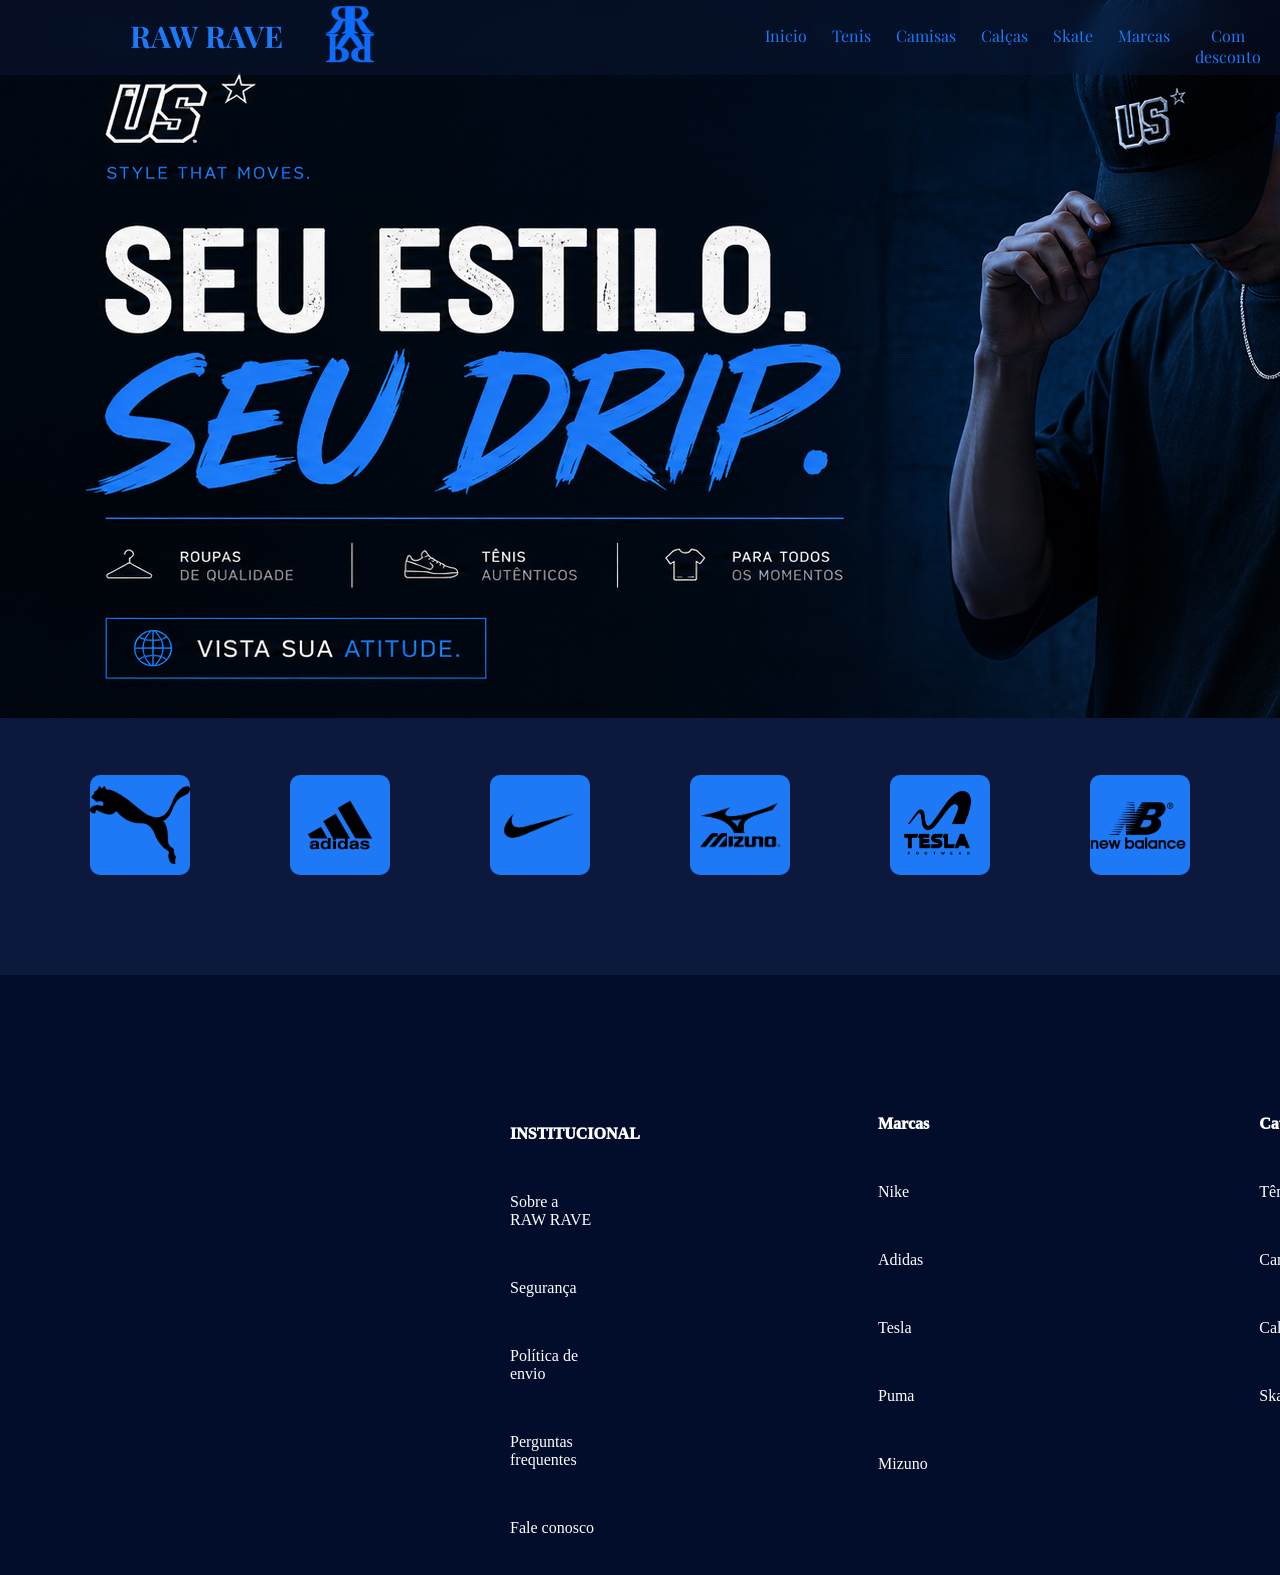
<file: index.html>
<!DOCTYPE html>
<html lang="en">
<head>
    <meta charset="UTF-8">
    <meta name="viewport" content="width=hw, initial-scale=1.0">
    <title>Document</title>
    <link rel="stylesheet" href="figma.css">
    <link rel="preconnect" href="https://fonts.googleapis.com">
<link rel="preconnect" href="https://fonts.gstatic.com" crossorigin>
<link href="https://fonts.googleapis.com/css2?family=Playfair+Display:ital,wght@0,400..900;1,400..900&display=swap" rel="stylesheet">
</head>
<body>
    <header>  <div class="ban">
        
        <ul>

        <div id="raw">RAW RAVE</div>
        <img id="logo" src="ChatGPT Image 1 de jul. de 2026, 15_24_35.png" alt="">
         <li><a href="index.html">Inicio</a></li>
        <li><a href="produtos.html">Tenis</a></li>
        <li><a href="produtos.html">Camisas</a></li>
        <li><a href="produtos.html">Calças</a></li>
        <li><a href="produtos.html">Skate</a></li>
        <li><a href="produtos.html">Marcas</a></li>
        <li><a href="produtos.html">Com desconto</a></li>
        <li><a href="produtos.html"><img src="carrinho.png" alt="" id="carrinho"></a></li>
       </ul>
       </div>
     
    </header>
    <section>
    <div id="fundo"></div>
    <div style="margin-left: 0px;"id ="bolas"><img src="puma.png" alt=""></div>
    <div id ="bolas"> <img src="adidas-png-picture-6-removebg-preview.png" alt=""></div>
    <div id ="bolas"><img src="OIP-removebg-preview.png" alt=""></div>
    <div id ="bolas"><img src="mizuno.png" alt=""></div>
    <div id ="bolas"><img src="TESLA-removebg-preview.png" alt=""></div>
    <div id ="bolas"><img src="newbalance.png" alt=""></div>
</section>

<footer>
    <ul id="roda1">
        <li id="inst">INSTITUCIONAL</li>
        <li><a href="">Sobre a RAW RAVE</a></li>
        <li><a href="">Segurança</a></li>
        <li><a href="">Política de envio</a></li>
        <li><a href="">Perguntas frequentes</a></li>
        <li><a href="">Fale conosco</a></li>
    </ul>

        <ul id="roda2">
        <li id="marcas">Marcas</li>
        <li><a href="">Nike</a></li>
        <li><a href="">Adidas</a></li>
        <li><a href="">Tesla</a></li>
        <li><a href="">Puma</a></li>
        <li><a href="">Mizuno</a></li>
    </ul>

           <ul id="roda3">
        <li id="cat">Categorias</li>
        <li><a href="">Tênis</a></li>
        <li><a href="">Camisetas</a></li>
        <li><a href="">Calças</a></li>
        <li><a href="">Skate</a></li>
    </ul>
</footer>
</body>
</html>
</file>
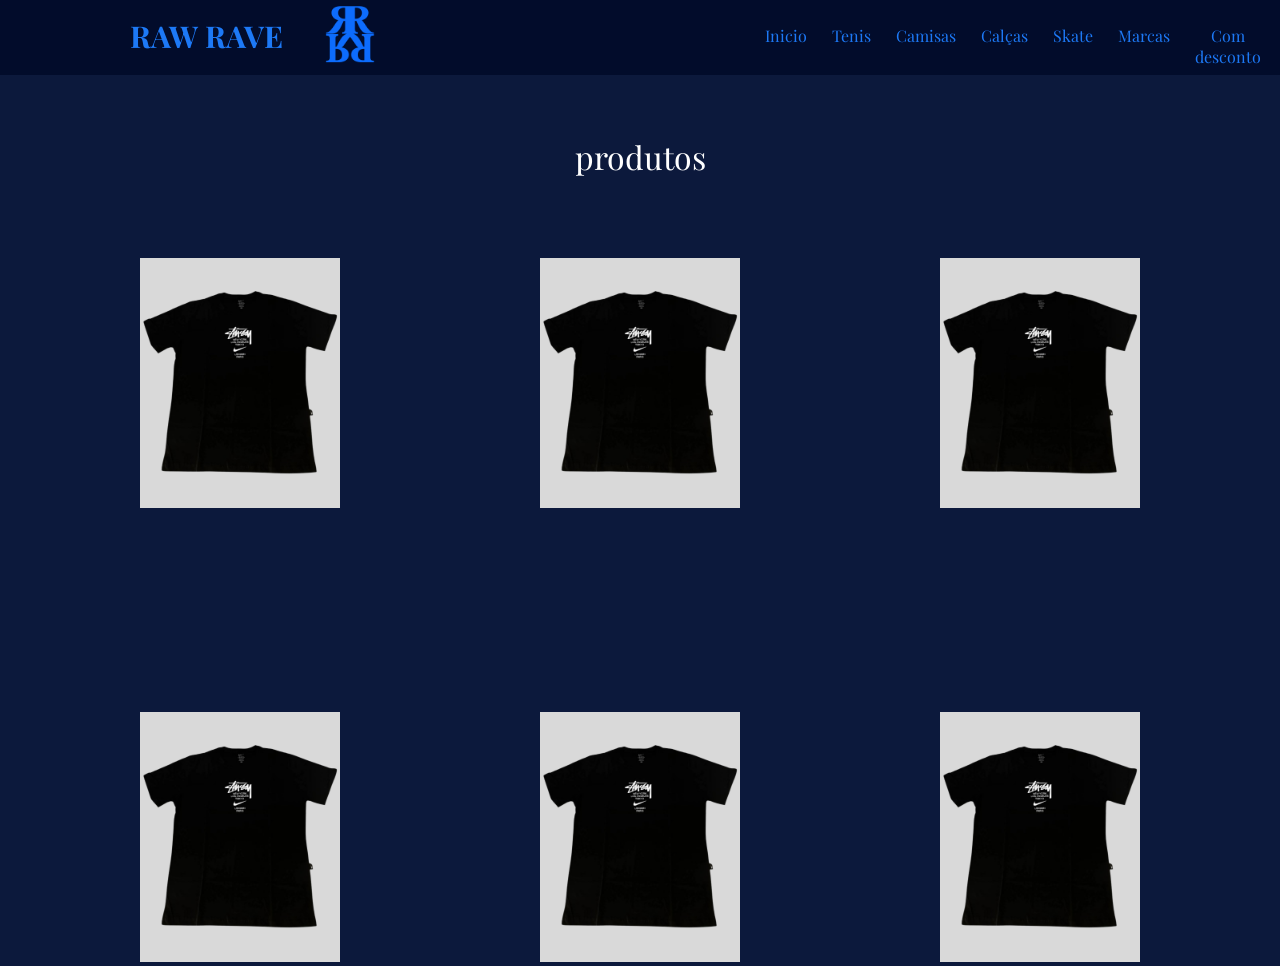
<file: produtos.html>
<!DOCTYPE html>
<html lang="en">
<head>
    <meta charset="UTF-8">
    <meta name="viewport" content="width=device-width, initial-scale=1.0">
    <title>Produtos</title>
    <link rel="stylesheet" href="produtos.css">
    <link rel="preconnect" href="https://fonts.googleapis.com">
    <link rel="preconnect" href="https://fonts.gstatic.com" crossorigin>
    <link href="https://fonts.googleapis.com/css2?family=Playfair+Display:ital,wght@0,400..900;1,400..900&display=swap" rel="stylesheet">
</head>
<body>
     <header>  <div class="ban">
        
        <ul>

        <div id="raw">RAW RAVE</div>
        <img id="logo" src="ChatGPT Image 1 de jul. de 2026, 15_24_35.png" alt="">
        <li><a href="index.html">Inicio</a></li>
        <li><a href="produtos.html">Tenis</a></li>
        <li><a href="produtos.html">Camisas</a></li>
        <li><a href="produtos.html">Calças</a></li>
        <li><a href="produtos.html">Skate</a></li>
        <li><a href="produtos.html">Marcas</a></li>
        <li><a href="produtos.html">Com desconto</a></li>
        <li><a href="produtos.html"><img src="carrinho.png" alt=""></a></li>
       </ul>
       </div>
     
    </header>

    <h1 style="color: white; font-family: 'Playfair Display', serif; text-align: center; margin-top: 60px; font-weight: normal;">produtos</h1>

    <section>
        <div id="bolas"><a href=""><img src="camiseta_streetwear_nike_stussy_17_1_7910abc5faf81862b99607ff28f31e91-removebg-preview.png" alt=""></a></div>
        <div id="bolas"><a href=""><img src="camiseta_streetwear_nike_stussy_17_1_7910abc5faf81862b99607ff28f31e91-removebg-preview.png" alt=""></a></div>
        <div id="bolas"><a href=""><img src="camiseta_streetwear_nike_stussy_17_1_7910abc5faf81862b99607ff28f31e91-removebg-preview.png" alt=""></a></div>
        <div id="bolas"><a href=""><img src="camiseta_streetwear_nike_stussy_17_1_7910abc5faf81862b99607ff28f31e91-removebg-preview.png" alt=""></a><br></div>
        <div id="bolas"><a href=""><img src="camiseta_streetwear_nike_stussy_17_1_7910abc5faf81862b99607ff28f31e91-removebg-preview.png" alt=""></a></div>
        <div id="bolas"><a href=""><img src="camiseta_streetwear_nike_stussy_17_1_7910abc5faf81862b99607ff28f31e91-removebg-preview.png" alt=""></a></div>
    </section>
</body>
</html>
</file>
<file: figma.css>
*{
    box-sizing: border-box;
    margin: 0px;
}

header>div>ul{
    display: flex;
    justify-content: center;
    margin-left: 700px;
 
}

header>div>ul>li
{
    margin-top: 25px;
    list-style: none;
    margin-left: 25px;
    text-align: center;
}


header>div>ul>li>a{
    text-decoration: none;
    color: #1D79F6;
    font-family: "Playfair Display", serif;
    font-size: 16px;
}

header
    {

    background: linear-gradient(to right, #0c193c73, #0c193c5d);
    display: flex;
    flex-wrap: wrap;
    height: 75px;
    backdrop-filter: blur(10px);
    
 
 
    }

    #logo{
        
        height: 100px;
        width: 100px;
        position: absolute;
        left: 300px;
        top: -12px;
    }

    #raw{
        height: 25px;
        position: absolute;
        left:130px;
        top
        : 16px;
        color: #1D79F6;
        font-family: "playfair display", serif;
        font-size: 30px;
        font-weight: 700;
       

    }


    #fundo{
        background-image: url(banne.png);
        width: 100%;
        height: 100%;
        object-fit: contain;
        position: absolute;
        top: 0px;
        z-index: -1;
        background-repeat: no-repeat;
        
    }

    body{
        background-color: #0C193C;
        
    }

    #bolas{
        border-radius: 10px;
        background-color: #1D79F6;
        width: 100px;
        height: 100px;
        margin-left: 100px;
        ;
        
    }
    section{
        margin-top: 700px;
        display: flex;
        justify-content: center;
        margin-bottom: 100px;
    }

    div>img{
        width: 100px;
        height: 100px;
        object-fit: contain;
    }

    #carrinho{
        width: 35px;
        height: 35px ;
        margin-left: 500px;
        position: absolute;
        top:20px;
    }

    footer{
       
        display: flex;
        background-color: #020c2b;
        height: 600px;
    }

        #roda1{
        margin-left: 470px;
        margin-top: 50px;
        list-style: none;
        font-weight: 300;
        margin-top: 100px;
        width: 10%;
         justify-items: center;
    }
  
    footer>ul>li>a{
       text-decoration: none;
        color: rgb(255, 255, 255);
    
 }
  footer>ul>li{
    margin-top: 50px;
   
  }

    #inst{
    font-weight:1000;
    color: white;
 }


 #roda2{
      
        margin-top: 90px;
        list-style: none;
        font-weight: 300;
        margin-left:240px;
        justify-items: center;
       
  }

  #marcas{
     font-weight:1000;
    color: white;
  }


  #roda3{
         margin-top: 90px;
        list-style: none;
        font-weight: 300;
        margin-left:290px;
        justify-items: center;
  }

  #cat{
      font-weight:1000;
    color: white;
  }
</file>
<file: produtos.css>
*{
    box-sizing: border-box;
    margin: 0px;
}

header>div>ul{
    display: flex;
    justify-content: center;
    margin-left: 700px;
 
}

header>div>ul>li
{
    margin-top: 25px;
    list-style: none;
    margin-left: 25px;
    text-align: center;
}


header>div>ul>li>a{
    text-decoration: none;
    color: #1D79F6;
    font-family: "Playfair Display", serif;
    font-size: 16px;
}

header
    {

    background-color: #020c2b;
    display: flex;
    flex-wrap: wrap;
    height: 75px;
    backdrop-filter: blur(10px);
    
 
 
    }

     li>a>img{
        width: 35px;
        height: 35px ;
        margin-left: 550px;
        position: absolute;
        top:20px;
    }

#logo{
    height: 100px;
    width: 100px;
    position: absolute;
    left: 300px;
    top: -12px;
}

#raw{
    height: 25px;
    position: absolute;
    left:130px;
    top: 16px;
    color: #1D79F6;
    font-family: "playfair display", serif;
    font-size: 30px;
    font-weight: 700;
}

#fundo{
    background-image: url(banne.png);
    width: 100%;
    height: 100%;
    object-fit: contain;
    position: absolute;
    top: 0px;
    z-index: -1;
    background-repeat: no-repeat;
}

body{
    background-color: #0C193C;
}



 div>img{
        width: 200px;
        height: 250px;
        object-fit: contain;
    }


section{
    margin-top: 80px;
    display: grid;
    grid-template-columns: repeat(3, 200px);
    gap: 200px;
    justify-content: center;
}

section>div>a>img
{
      background-color: #D9D9D9;
    width: 200px;
    height: 250px;
   object-fit: contain;
}
</file>
